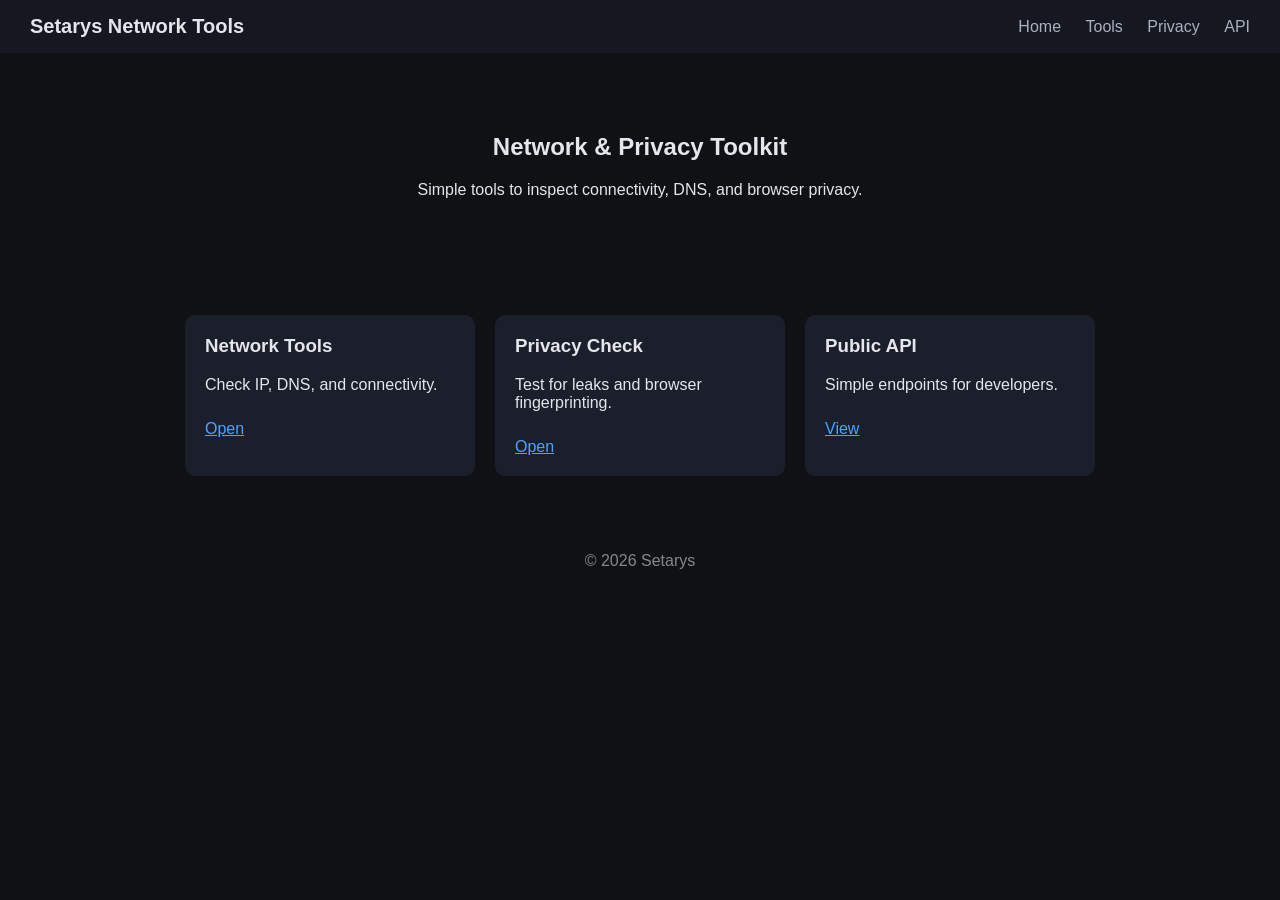
<file: index.html>
<!DOCTYPE html>
<html lang="en">
<head>
    <meta charset="UTF-8">
    <meta name="viewport" content="width=device-width, initial-scale=1.0">
    <title>Setarys Network Tools</title>
    <link rel="stylesheet" href="css/style.css">
</head>
<body>

<header>
    <h1>Setarys Network Tools</h1>
    <nav>
        <a href="/">Home</a>
        <a href="/tools.html">Tools</a>
        <a href="/privacy.html">Privacy</a>
        <a href="/api.html">API</a>
    </nav>
</header>

<main>
    <section class="hero">
        <h2>Network & Privacy Toolkit</h2>
        <p>Simple tools to inspect connectivity, DNS, and browser privacy.</p>
    </section>

    <section class="cards">
        <div class="card">
            <h3>Network Tools</h3>
            <p>Check IP, DNS, and connectivity.</p>
            <a href="/tools.html">Open</a>
        </div>

        <div class="card">
            <h3>Privacy Check</h3>
            <p>Test for leaks and browser fingerprinting.</p>
            <a href="/privacy.html">Open</a>
        </div>

        <div class="card">
            <h3>Public API</h3>
            <p>Simple endpoints for developers.</p>
            <a href="/api.html">View</a>
        </div>
    </section>
</main>

<footer>
    <p>© 2026 Setarys</p>
    <!-- Honeypot (anti-bot invisible) -->
    <form style="position:absolute; left:-9999px; top:-9999px;">
        <input type="text" name="email" id="trap">
    </form>
</footer>

</body>
</html>
</file>
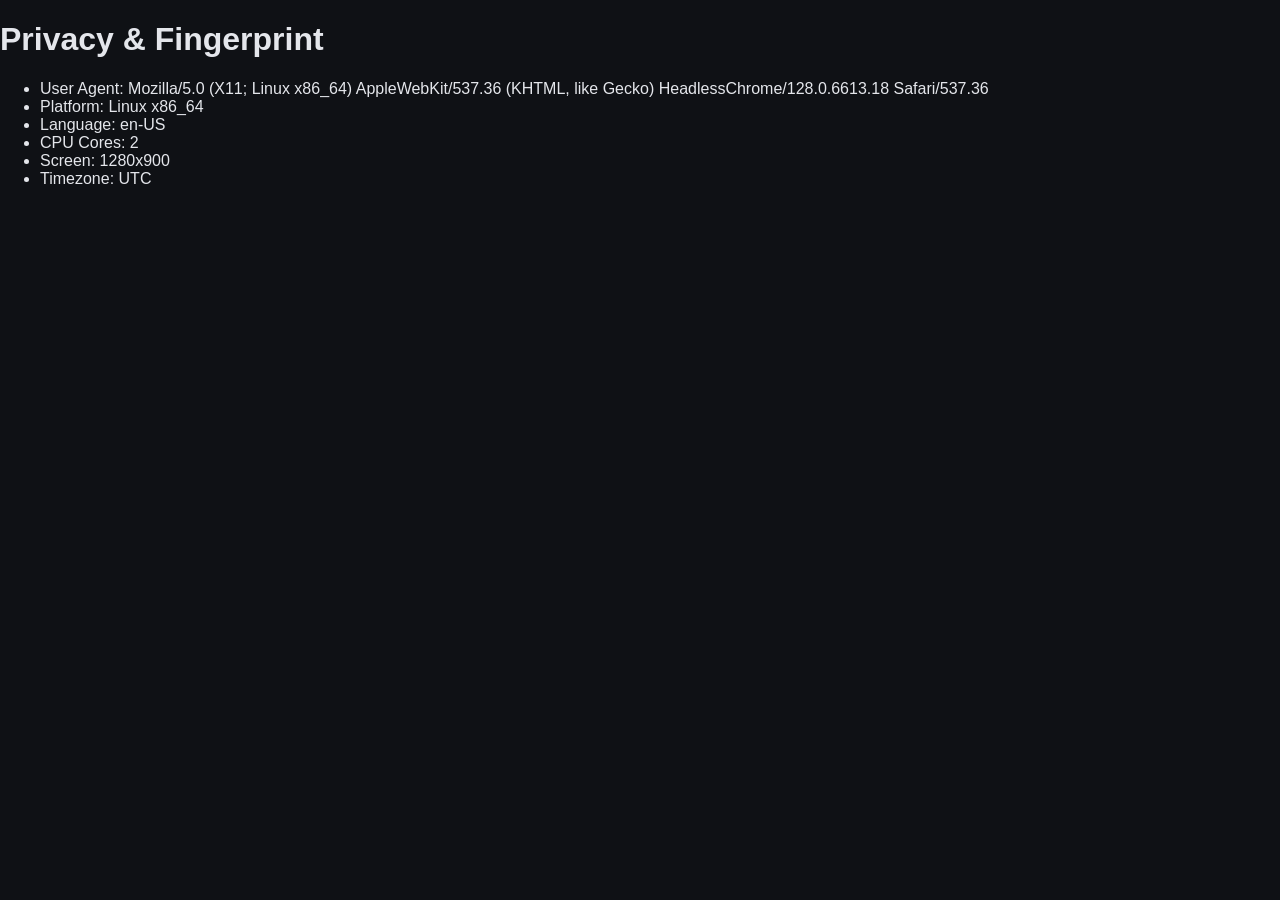
<file: privacy.html>
<!DOCTYPE html>
<html lang="en">
<head>
    <meta charset="UTF-8">
    <title>Privacy Check</title>
    <link rel="stylesheet" href="/css/style.css">
</head>
<body>

<h1>Privacy & Fingerprint</h1>

<ul id="data"></ul>

<script>
const data = {
    "User Agent": navigator.userAgent,
    "Platform": navigator.platform,
    "Language": navigator.language,
    "CPU Cores": navigator.hardwareConcurrency,
    "Screen": screen.width + "x" + screen.height,
    "Timezone": Intl.DateTimeFormat().resolvedOptions().timeZone
};

const ul = document.getElementById("data");

for (let key in data) {
    const li = document.createElement("li");
    li.textContent = key + ": " + data[key];
    ul.appendChild(li);
}
</script>
<!-- Honeypot (anti-bot invisible) -->
<form style="position:absolute; left:-9999px; top:-9999px;">
    <input type="text" name="email" id="trap">
</form>
</body>
</html>
</file>
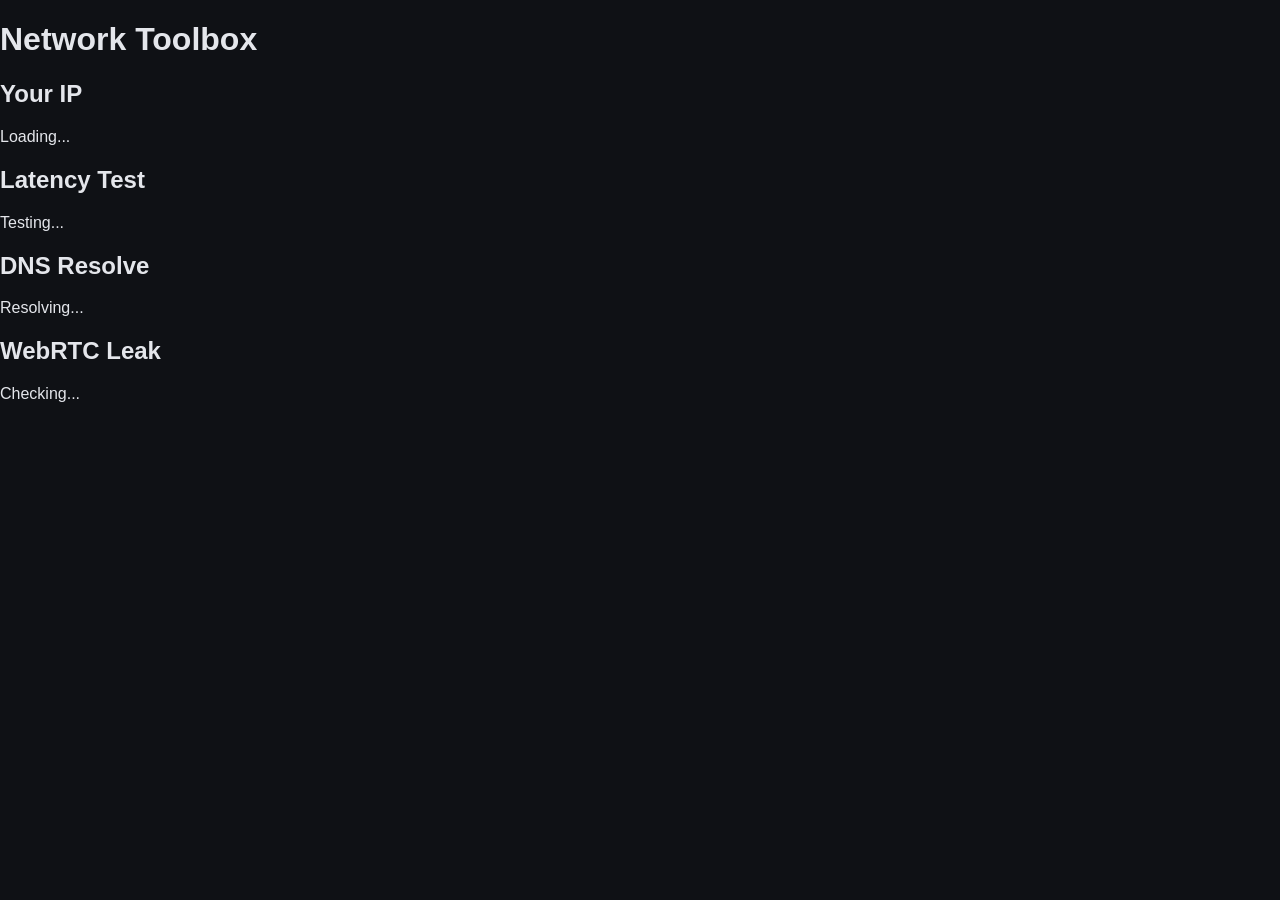
<file: tools.html>
<!DOCTYPE html>
<html lang="en">
<head>
    <meta charset="UTF-8">
    <title>Network Tools</title>
    <link rel="stylesheet" href="/css/style.css">
</head>
<body>

<h1>Network Toolbox</h1>

<div>
    <h2>Your IP</h2>
    <p id="ip">Loading...</p>
</div>

<div>
    <h2>Latency Test</h2>
    <p id="latency">Testing...</p>
</div>

<div>
    <h2>DNS Resolve</h2>
    <p id="dns">Resolving...</p>
</div>

<div>
    <h2>WebRTC Leak</h2>
    <p id="webrtc">Checking...</p>
</div>

<script>
// IP
fetch("https://api.ipify.org?format=json")
.then(res => res.json())
.then(data => {
    document.getElementById("ip").innerText = data.ip;
});

// Latency
(async () => {
    const start = performance.now();
    await fetch("https://www.cloudflare.com/cdn-cgi/trace");
    const latency = Math.round(performance.now() - start);
    document.getElementById("latency").innerText = latency + " ms";
})();

// DNS
fetch("https://cloudflare-dns.com/dns-query?name=example.com&type=A", {
    headers: { "accept": "application/dns-json" }
})
.then(res => res.json())
.then(data => {
    if (data.Answer) {
        document.getElementById("dns").innerText =
            data.Answer.map(a => a.data).join(", ");
    } else {
        document.getElementById("dns").innerText = "No result";
    }
});

// WebRTC
(async () => {
    const pc = new RTCPeerConnection({iceServers:[]});
    pc.createDataChannel("");
    pc.createOffer().then(offer => pc.setLocalDescription(offer));

    pc.onicecandidate = (event) => {
        if (!event || !event.candidate) return;
        const ipMatch = event.candidate.candidate.match(
            /([0-9]{1,3}(\.[0-9]{1,3}){3})/
        );
        if (ipMatch) {
            document.getElementById("webrtc").innerText = ipMatch[1];
            pc.close();
        }
    };
})();
</script>
<!-- Honeypot (anti-bot invisible) -->
<form style="position:absolute; left:-9999px; top:-9999px;">
    <input type="text" name="email" id="trap">
</form>
</body>
</html>
</file>
<file: css/style.css>
body {
    margin: 0;
    font-family: Arial, sans-serif;
    background-color: #0f1115;
    color: #e4e6eb;
}

header {
    background: #151821;
    padding: 15px 30px;
    display: flex;
    justify-content: space-between;
    align-items: center;
}

header h1 {
    font-size: 20px;
    margin: 0;
}

nav a {
    color: #aab0c0;
    margin-left: 20px;
    text-decoration: none;
}

nav a:hover {
    color: #ffffff;
}

.hero {
    text-align: center;
    padding: 60px 20px;
}

.cards {
    display: flex;
    justify-content: center;
    gap: 20px;
    padding: 40px;
    flex-wrap: wrap;
}

.card {
    background: #1a1f2b;
    padding: 20px;
    border-radius: 10px;
    width: 250px;
    transition: 0.2s;
}

.card:hover {
    transform: translateY(-5px);
    background: #202635;
}

.card h3 {
    margin-top: 0;
}

.card a {
    display: inline-block;
    margin-top: 10px;
    color: #4da3ff;
}

footer {
    text-align: center;
    padding: 20px;
    color: #888;
}
</file>
